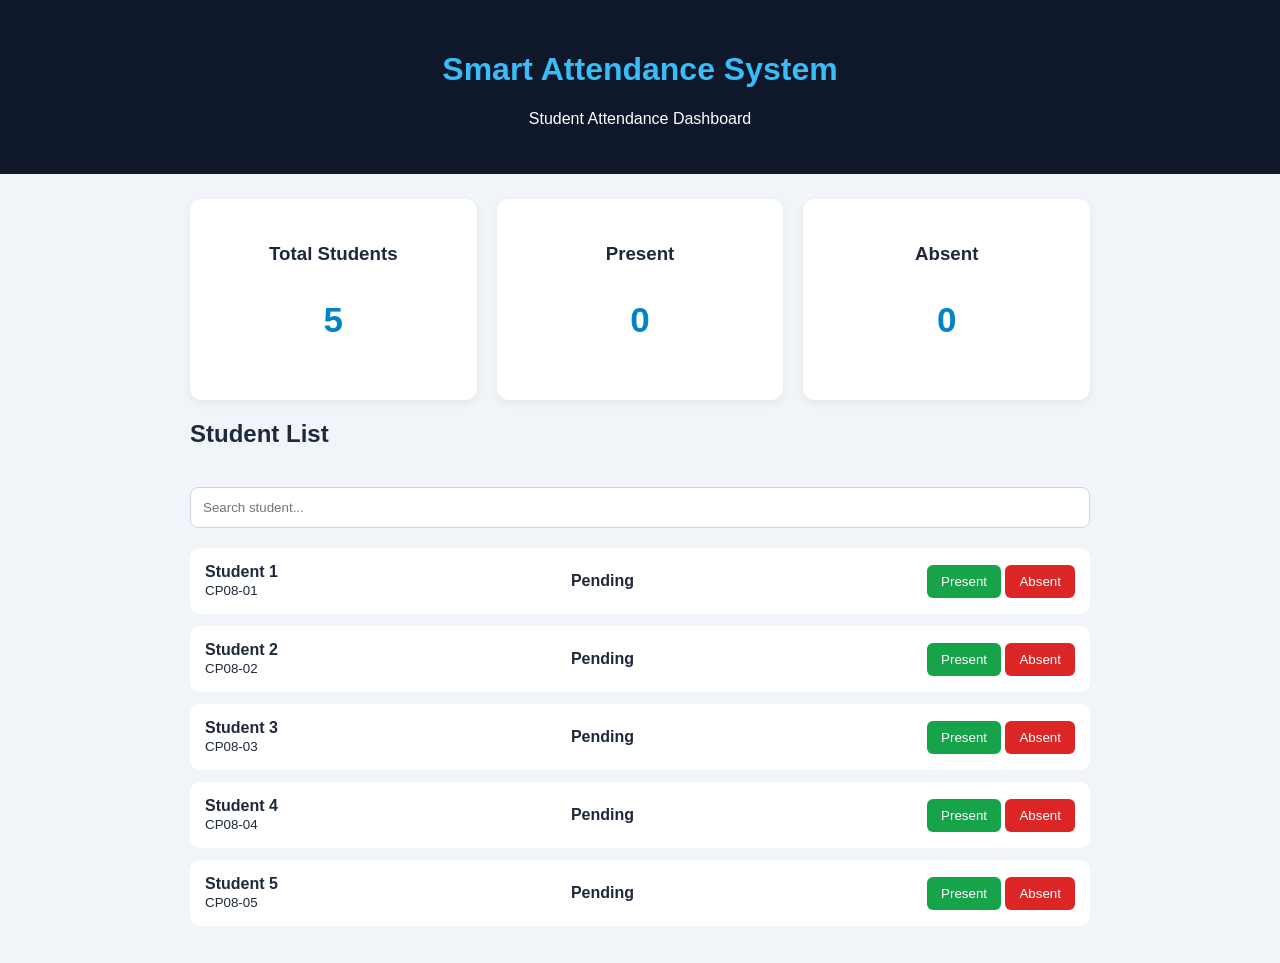
<file: index.html>
<!DOCTYPE html>
<html lang="en">
<head>
    <meta charset="UTF-8">
    <meta name="viewport" content="width=device-width, initial-scale=1.0">
    <title>Smart Attendance System</title>
    <link rel="stylesheet" href="style.css">
</head>
<body>

    <header>
        <h1>Smart Attendance System</h1>
        <p>Student Attendance Dashboard</p>
    </header>

    <main class="container">
        <div class="stats">
            <div class="card">
                <h3>Total Students</h3>
                <p id="total">0</p>
            </div>

            <div class="card">
                <h3>Present</h3>
                <p id="present">0</p>
            </div>

            <div class="card">
                <h3>Absent</h3>
                <p id="absent">0</p>
            </div>
        </div>

        <h2>Student List</h2>

        <input type="text" id="search" placeholder="Search student...">

        <div id="studentList"></div>
    </main>

    <script src="script.js"></script>
</body>
</html>
</file>
<file: style.css>
* {
    box-sizing: border-box;
}

body {
    margin: 0;
    font-family: Arial, sans-serif;
    background: #f1f5f9;
    color: #1e293b;
}

header {
    background: #0f172a;
    color: white;
    text-align: center;
    padding: 30px;
}

header h1 {
    color: #38bdf8;
}

.container {
    max-width: 950px;
    margin: auto;
    padding: 25px;
}

.stats {
    display: flex;
    gap: 20px;
    flex-wrap: wrap;
}

.card {
    background: white;
    padding: 25px;
    border-radius: 12px;
    text-align: center;
    flex: 1;
    min-width: 180px;
    box-shadow: 0 3px 10px #00000010;
}

.card p {
    font-size: 35px;
    color: #0284c7;
    font-weight: bold;
}

input {
    width: 100%;
    padding: 12px;
    margin: 20px 0;
    border: 1px solid #cbd5e1;
    border-radius: 8px;
}

.student {
    display: flex;
    align-items: center;
    justify-content: space-between;
    background: white;
    padding: 15px;
    margin-bottom: 12px;
    border-radius: 10px;
    gap: 10px;
    flex-wrap: wrap;
}

.student button {
    border: none;
    padding: 9px 14px;
    border-radius: 6px;
    cursor: pointer;
    color: white;
}

.present-btn {
    background: #16a34a;
}

.absent-btn {
    background: #dc2626;
}

.status {
    font-weight: bold;
}

@media (max-width: 600px) {
    .student {
        flex-direction: column;
        align-items: flex-start;
    }
}
</file>
